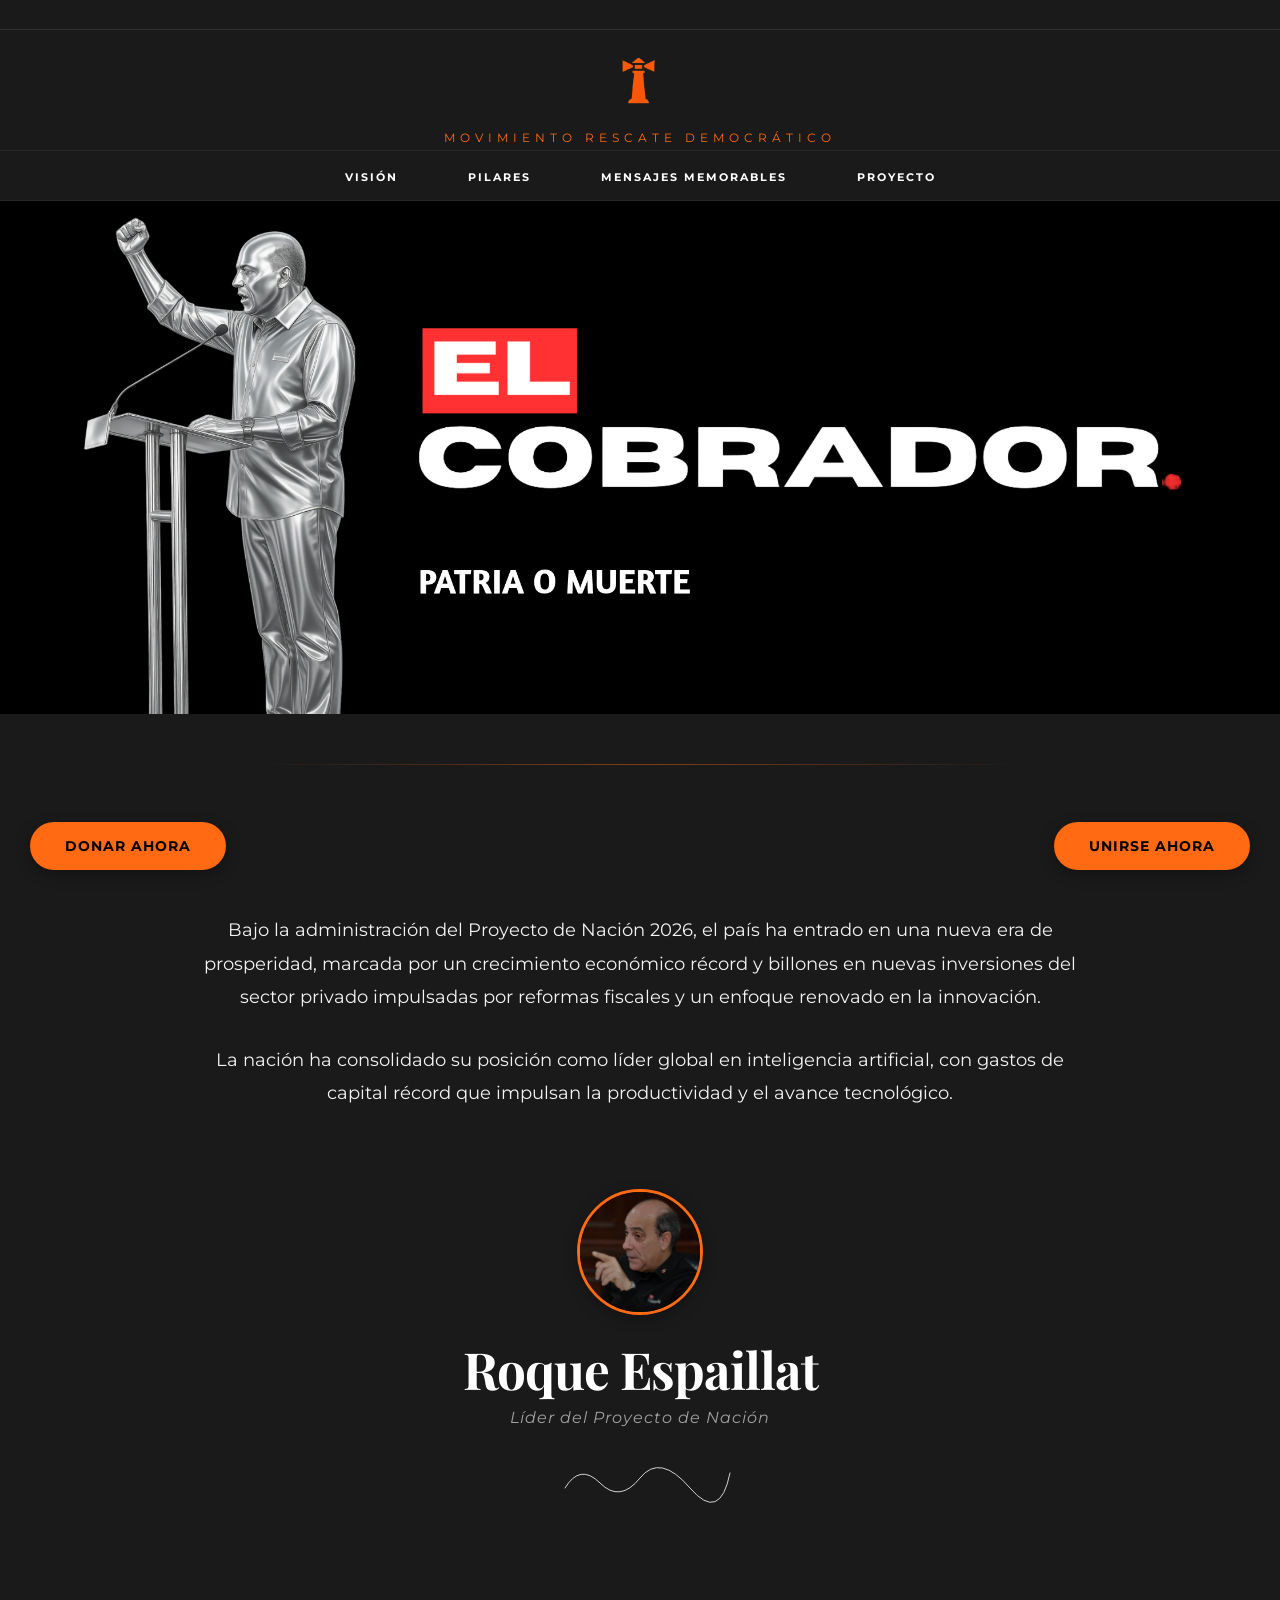
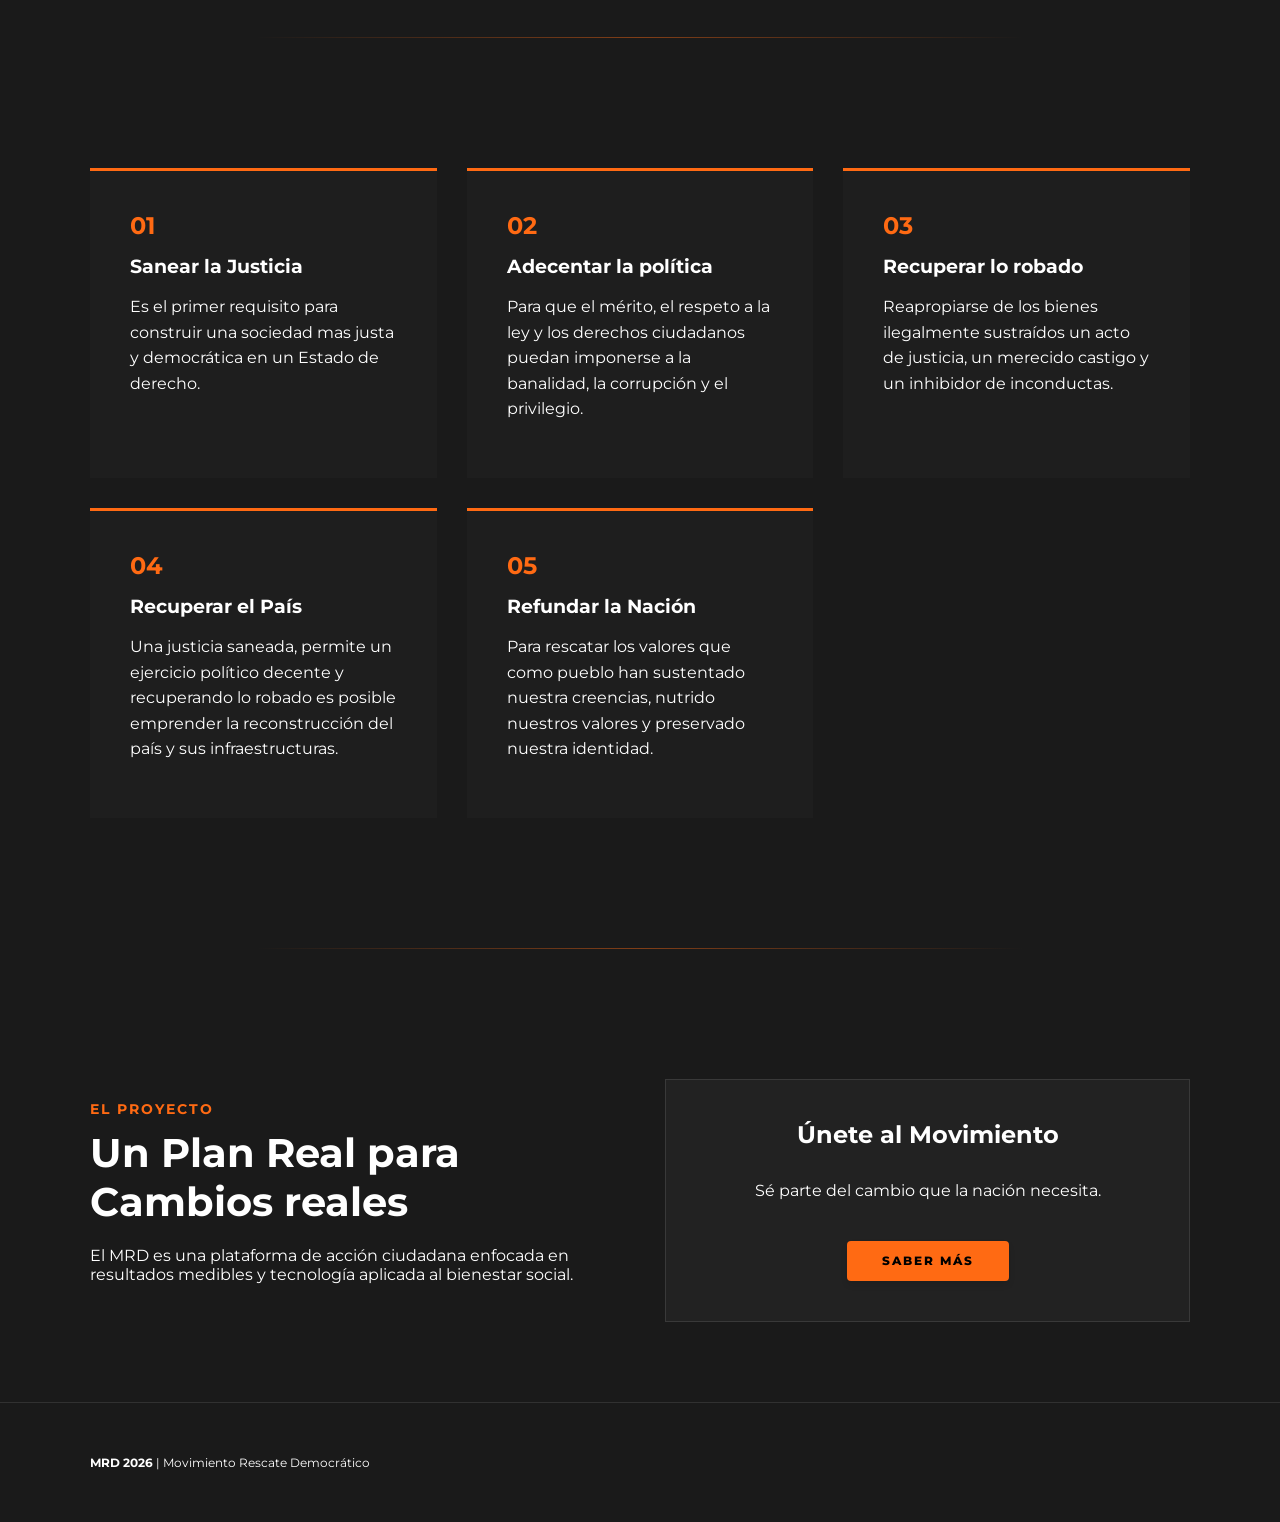
<file: index.html>
<!DOCTYPE html>
<html lang="es">
<head>
    <meta charset="UTF-8">
    <meta name="viewport" content="width=device-width, initial-scale=1.0">
    <title>Proyecto de Nación | MRD</title>
    <link rel="stylesheet" href="style.css">
    <link rel="preconnect" href="https://fonts.googleapis.com">
    <link rel="preconnect" href="https://fonts.gstatic.com" crossorigin>
    <link href="https://fonts.googleapis.com/css2?family=Montserrat:wght@400;700&family=Playfair+Display:wght@700&display=swap" rel="stylesheet">
</head>
<body>

    <header class="main-header">
        <div class="top-bar">
            <div class="ticker-wrapper">
                <span>MOVIMIENTO RESCATE DEMOCRÁTICO • DIOS, PATRIA, FAMILIA, PUEBLO →</span>
            </div>
        </div>

        <div class="mid-bar">
            <div class="brand">
                <img src="img/Sin título.png" alt="Logo" class="brand-logo">
                <span class="location">MOVIMIENTO RESCATE DEMOCRÁTICO</span>
            </div>
            <button id="menuToggle" class="menu-toggle">☰</button>
        </div>

        <nav id="mainNav" class="main-nav">
            <ul>
                <li><a href="#vision">VISIÓN</a></li>
                <li><a href="#pilares">PILARES</a></li>
                <li><a href="mensajesmemorables.html">MENSAJES MEMORABLES</a></li>
                <li><a href="#propuestas">PROYECTO</a></li>
            </ul>
        </nav>
    </header>

    <main>
        <section id="vision" class="hero-section">
            <div class="hero-overlay"></div>
            <div class="container hero-content">
                <h2 class="section-title"></h2>
                <p class="hero-text">
                    
                </p>
            </div>
        </section>

        <hr class="elegant-separator">

        <section id="mensaje-oficial" class="message-section">
            <div class="container narrow message-centered">
                <div class="message-body">
                    <p>Bajo la administración del Proyecto de Nación 2026, el país ha entrado en una nueva era de prosperidad, marcada por un crecimiento económico récord y billones en nuevas inversiones del sector privado impulsadas por reformas fiscales y un enfoque renovado en la innovación.</p>
                    
                    <p>La nación ha consolidado su posición como líder global en inteligencia artificial, con gastos de capital récord que impulsan la productividad y el avance tecnológico.</p>
                </div>

                <div class="signature-block">
                    <img src="img/relax2.jpeg" alt="Roque Espaillat" class="signature-photo">
                    <h3 class="signature-name">Roque Espaillat</h3>
                    <p class="signature-title">Líder del Proyecto de Nación</p>
                    <div class="signature-svg">
                        <svg viewBox="0 0 400 100" xmlns="http://www.w3.org/2000/svg">
                            <path d="M50 70 Q80 20 120 60 T200 50 T300 70 T380 40" fill="none" stroke="white" stroke-width="2" stroke-linecap="round"/>
                        </svg>
                    </div>
                </div>
            </div>
        </section>

        <hr class="elegant-separator">

        <section id="pilares" class="pillars-section">
            <div class="container">
                <div class="grid-container">
                    <div class="card">
                        <span class="card-number">01</span>
                        <h3>Sanear la Justicia</h3>
                        <p>Es el primer requisito para construir una sociedad mas justa y democrática en un Estado de derecho.</p>
                    </div>
                    <div class="card">
                        <span class="card-number">02</span>
                        <h3>Adecentar la política</h3>
                        <p>Para que el mérito, el respeto a la ley y los derechos ciudadanos puedan imponerse a la banalidad, la corrupción y el privilegio.</p>
                    </div>
                    <div class="card">
                        <span class="card-number">03</span>
                        <h3>Recuperar lo robado</h3>
                        <p>Reapropiarse de los bienes ilegalmente sustraídos un acto de justicia, un merecido castigo y un inhibidor de inconductas.</p>
                    </div>
                    <div class="card">
                        <span class="card-number">04</span>
                        <h3>Recuperar el País</h3>
                        <p>Una justicia saneada, permite un ejercicio político decente y recuperando lo robado es posible emprender la reconstrucción del país y sus infraestructuras.</p>
                    </div>
                    <div class="card">
                        <span class="card-number">05</span>
                        <h3>Refundar la Nación</h3>
                        <p>Para rescatar los valores que como pueblo han sustentado nuestra creencias, nutrido nuestros valores  y preservado nuestra identidad.</p>
                    </div>
                </div>
            </div>
        </section>

        <hr class="elegant-separator">

        <section id="propuestas" class="extra-info">
            <div class="container split-layout">
                <div class="text-side">
                    <span class="label">EL PROYECTO</span>
                    <h2>Un Plan Real para Cambios reales</h2>
                    <p>El MRD es una plataforma de acción ciudadana enfocada en resultados medibles y tecnología aplicada al bienestar social.</p>
                </div>
                <div class="visual-side">
                    <div class="info-card-dark">
                        <h4>Únete al Movimiento</h4>
                        <p>Sé parte del cambio que la nación necesita.</p>
                        <a href="#" class="btn-saber-mas">SABER MÁS</a>
                    </div>
                </div>
            </div>
        </section>
    </main>

    <footer class="footer-simple">
        <div class="container footer-flex">
            <p><strong>MRD 2026</strong> | Movimiento Rescate Democrático</p>
        </div>
    </footer>

    <a href="#" class="btn-floating btn-donate-floating">DONAR AHORA</a>
    <a href="#" class="btn-floating btn-join-floating">UNIRSE AHORA</a>
    <div class="menu-overlay" id="menuOverlay"></div>

    <script src="script.js"></script>
</body>
</html>
</file>
<file: style.css>
:root {
    --pantone-black: #1A1A1A;
    --pantone-orange: #FF6A13;
    --white: #FFFFFF;
    --gray: #A0A0A0;
}

body {
    margin: 0;
    background-color: var(--pantone-black);
    font-family: 'Montserrat', sans-serif;
    color: var(--white);
    overflow-x: hidden;
}

.container {
    width: 90%;
    max-width: 1100px;
    margin: 0 auto;
}

/* --- HEADER --- */
.main-header {
    text-align: center;
    border-bottom: 1px solid rgba(255, 255, 255, 0.05);
}

.top-bar {
    background-color: var(--pantone-black);
    border-bottom: 1px solid rgba(255, 255, 255, 0.1);
    padding: 8px 0;
    overflow: hidden;
    white-space: nowrap;
    position: relative;
    font-size: 10px;
    font-weight: 700;
    letter-spacing: 2px;
}

.ticker-wrapper {
    display: inline-block;
    padding-left: 100%;
    animation: ticker 25s linear infinite;
}

@keyframes ticker {
    0% { transform: translateX(0); }
    100% { transform: translateX(-100%); }
}

.mid-bar {
    position: relative;
    padding: 15px 0 5px 0;
    text-align: center;
    transition: all 0.3s ease;
}

.brand {
    padding: 0;
}

.brand-logo {
    max-height: 85px;
    margin-bottom: 5px;
    display: block;
    margin: 0 auto 5px auto;
}

.location {
    display: block;
    color: var(--pantone-orange);
    font-size: 12px;
    letter-spacing: 5px;
    margin-top: -5px;
}

/* --- NAV (PC/TRADICIONAL) --- */
.menu-toggle {
    display: none;
}

.main-nav {
    display: block;
    position: static;
    width: 100%;
    background: var(--pantone-black);
    border-top: 1px solid rgba(255, 255, 255, 0.05);
    padding: 15px 0;
    transition: all 0.4s ease;
}

.main-nav ul {
    display: flex;
    justify-content: center;
    align-items: center;
    gap: 40px;
    list-style: none;
    margin: 0;
    padding: 0;
}

.main-nav a {
    color: var(--white);
    text-decoration: none;
    font-weight: 700;
    font-size: 11px;
    letter-spacing: 2px;
    padding: 10px 15px;
    transition: color 0.3s ease;
}

.main-nav a:hover {
    color: var(--pantone-orange);
}

.menu-overlay {
    display: none;
}

/* --- HERO --- */
.hero-section {
    padding: 0; /* Quitamos padding fijo para que la imagen controle la altura */
    text-align: center;
    position: relative;
    background: url('img/BANNERrr.png');
    background-size: cover; /* Cubre el área disponible */
    background-position: center center; /* Centra la imagen */
    background-repeat: no-repeat;
    min-height: 57vh; /* Altura mínima: 60% de la pantalla */
    display: flex;
    align-items: center; /* Centra el contenido verticalmente */
    justify-content: center;
}

.section-title {
    font-size: 2.5rem;
    margin-bottom: 20px;
}

.hero-text {
    font-size: 1.2rem;
    max-width: 800px;
    margin: 0 auto;
}

/* --- SEPARADORES --- */
hr.elegant-separator {
    border: 0;
    height: 1px;
    margin: 50px auto;
    width: 60%;
    background-image: linear-gradient(to right, rgba(255, 106, 19, 0), rgba(255, 106, 19, 0.75), rgba(255, 106, 19, 0));
    opacity: 0.6;
}

/* --- MENSAJE --- */
.message-section {
    padding: 80px 0;
}

.message-centered {
    text-align: center;
}

.message-body p {
    font-size: 1.15rem;
    line-height: 1.8;
    margin-bottom: 30px;
    color: var(--white);
    opacity: 0.95;
    font-weight: 400;
    max-width: 900px;
    margin-left: auto;
    margin-right: auto;
}

.signature-block {
    margin-top: 80px;
    text-align: center;
    display: flex;
    flex-direction: column;
    align-items: center;
}

.signature-photo {
    width: 120px;
    height: 120px;
    border-radius: 50%;
    object-fit: cover;
    border: 3px solid var(--pantone-orange);
    margin-bottom: 20px;
    box-shadow: 0 4px 15px rgba(0, 0, 0, 0.3);
}

.signature-name {
    font-family: 'Playfair Display', serif;
    font-size: 3.2rem;
    font-weight: 700;
    margin: 0 0 5px 0;
    letter-spacing: -1px;
}

.signature-title {
    font-family: 'Montserrat', sans-serif;
    font-style: italic;
    color: var(--gray);
    font-size: 1rem;
    letter-spacing: 1px;
    margin-top: 0;
}

.signature-svg {
    width: 200px;
    margin: 10px auto 0;
    opacity: 0.8;
}

/* --- PILARES --- */
.grid-container {
    display: grid;
    grid-template-columns: repeat(auto-fit, minmax(300px, 1fr));
    gap: 30px;
    padding: 80px 0;
}

.card {
    background: rgba(255, 255, 255, 0.02);
    padding: 40px;
    border-top: 3px solid var(--pantone-orange);
}

.card-number {
    color: var(--pantone-orange);
    font-weight: 700;
    display: block;
    margin-bottom: 15px;
    font-size: 1.5rem;
}

.card h3 {
    margin-top: 0;
    margin-bottom: 15px;
}

.card p {
    font-size: 1rem;
    line-height: 1.6;
}

/* --- EXTRA INFO --- */
.split-layout {
    display: flex;
    gap: 50px;
    align-items: center;
    padding: 80px 0;
}

.text-side, .visual-side {
    flex: 1;
}

.label {
    color: var(--pantone-orange);
    font-weight: 700;
    letter-spacing: 2px;
    font-size: 0.9rem;
    display: block;
    margin-bottom: 10px;
}

.text-side h2 {
    font-size: 2.5rem;
    margin: 10px 0 20px 0;
}

.info-card-dark {
    background: #222;
    padding: 40px;
    border: 1px solid rgba(255, 255, 255, 0.1);
    text-align: center;
}

.info-card-dark h4 {
    margin-top: 0;
    font-size: 1.5rem;
}

/* --- BOTONES --- */
.btn-saber-mas, .btn-donate {
    background-color: var(--pantone-orange);
    color: #000000 !important;
    padding: 14px 35px;
    border-radius: 4px;
    font-weight: 800;
    font-size: 12px;
    letter-spacing: 2px;
    text-decoration: none;
    display: inline-block;
    margin-top: 25px;
    border: none;
    text-transform: uppercase;
    transition: all 0.3s cubic-bezier(0.25, 0.8, 0.25, 1);
    box-shadow: 0 4px 6px rgba(0, 0, 0, 0.1);
    cursor: pointer;
    line-height: 1;
}

.btn-saber-mas:hover, .btn-donate:hover {
    background-color: #e65a00;
    transform: translateY(-3px);
    box-shadow: 0 7px 14px rgba(0, 0, 0, 0.2);
    letter-spacing: 3px;
}

.btn-floating {
    position: fixed;
    bottom: 30px;
    background: var(--pantone-orange);
    color: black;
    padding: 15px 35px;
    border-radius: 50px;
    text-decoration: none;
    font-weight: 700;
    z-index: 999;
    box-shadow: 0 4px 15px rgba(0, 0, 0, 0.3);
    transition: all 0.3s cubic-bezier(0.25, 0.8, 0.25, 1);
    font-size: 14px;
    letter-spacing: 1px;
}

.btn-donate-floating {
    left: 30px;
}

.btn-join-floating {
    right: 30px;
}

.btn-floating:hover {
    transform: translateY(-3px);
    box-shadow: 0 7px 20px rgba(0, 0, 0, 0.4);
    background-color: #e65a00;
}

/* --- FOOTER --- */
.footer-simple {
    padding: 40px 0;
    border-top: 1px solid rgba(255, 255, 255, 0.1);
    font-size: 12px;
}

.footer-flex {
    display: flex;
    justify-content: space-between;
}

/* --- MÓVIL (≤ 768px) --- */
@media (max-width: 768px) {
    .menu-toggle {
        display: flex !important;
        background: var(--pantone-orange);
        border: none;
        color: #000000;
        font-size: 20px;
        cursor: pointer;
        position: absolute;
        right: 15px;
        top: 50%;
        transform: translateY(-50%);
        z-index: 1100;
        width: 45px;
        height: 45px;
        border-radius: 50px;
        transition: all 0.3s cubic-bezier(0.25, 0.8, 0.25, 1);
        align-items: center;
        justify-content: center;
        box-shadow: 0 4px 15px rgba(0, 0, 0, 0.3);
        font-weight: 700;
        padding: 0;
    }

    .menu-toggle:hover {
        background-color: #e65a00;
        transform: translateY(-50%) scale(1.05);
        box-shadow: 0 7px 20px rgba(0, 0, 0, 0.4);
    }

    .menu-toggle.active {
        background-color: #e65a00;
        color: #000000;
    }

    .main-nav {
        display: none;
        position: fixed;
        top: 0;
        left: -100%;
        width: 80%;
        max-width: 300px;
        height: 100vh;
        background: linear-gradient(135deg, rgba(26, 26, 26, 0.98), rgba(13, 13, 13, 0.98));
        backdrop-filter: blur(15px);
        z-index: 1000;
        transition: left 0.5s cubic-bezier(0.4, 0, 0.2, 1);
        border-right: 3px solid var(--pantone-orange);
        box-shadow: 15px 0 30px rgba(0, 0, 0, 0.5);
        padding-top: 100px;
        overflow-y: auto;
    }

    .main-nav.active {
        display: block !important;
        left: 0;
    }

    .main-nav ul {
        flex-direction: column;
        align-items: center;
        gap: 25px;
        padding: 20px 0;
        margin: 0;
        list-style: none;
    }

    .main-nav a {
        color: var(--white);
        text-decoration: none;
        font-weight: 700;
        font-size: 1.3rem;
        letter-spacing: 3px;
        padding: 15px 30px;
        position: relative;
        transition: all 0.3s ease;
        display: block;
        width: 100%;
        text-align: center;
    }

    .main-nav a::before {
        content: '';
        position: absolute;
        left: 0;
        top: 50%;
        transform: translateY(-50%);
        width: 0;
        height: 100%;
        background: linear-gradient(90deg, var(--pantone-orange), transparent);
        opacity: 0.1;
        transition: width 0.3s ease;
        z-index: -1;
    }

    .main-nav a:hover {
        color: var(--pantone-orange);
        padding-left: 40px;
    }

    .main-nav a:hover::before {
        width: 100%;
    }

    .menu-overlay {
        display: block;
        position: fixed;
        top: 0;
        left: 0;
        width: 100%;
        height: 100%;
        background: rgba(0, 0, 0, 0.6);
        backdrop-filter: blur(3px);
        z-index: 999;
        opacity: 0;
        visibility: hidden;
        transition: all 0.3s ease;
    }

    .menu-overlay.active {
        opacity: 1;
        visibility: visible;
    }

    /* --- AJUSTES ESPECÍFICOS PARA EL HERO EN MÓVIL --- */
    .hero-section {
        min-height: 50vh; /* 50% de la pantalla en móviles */
        padding: 40px 0;
        background-position: center top; /* Ajuste para ver mejor la parte superior en vertical */
    }

    .hero-content {
        position: relative;
        z-index: 2;
        background: rgba(26, 26, 26, 0.6); /* Fondo semitransparente para legibilidad */
        padding: 20px;
        border-radius: 8px;
        max-width: 90%;
    }

    .mid-bar {
        padding: 10px 0;
    }

    .brand-logo {
        max-height: 50px;
    }

    .location {
        font-size: 9px;
        letter-spacing: 3px;
    }

    .split-layout {
        flex-direction: column;
        text-align: center;
    }

    .message-body p {
        font-size: 0.95rem;
        padding: 0 8px;
    }

    .signature-name {
        font-size: 2.2rem;
    }

    .signature-photo {
        width: 100px;
        height: 100px;
    }

    hr.elegant-separator {
        width: 85%;
        margin: 30px auto;
    }

    .footer-flex {
        flex-direction: column;
        text-align: center;
        gap: 10px;
    }

    .btn-floating {
        bottom: 20px;
        padding: 12px 25px;
        font-size: 12px;
    }

    .btn-donate-floating {
        left: 15px;
    }

    .btn-join-floating {
        right: 15px;
    }
}

@media (max-width: 480px) {
    .menu-toggle {
        right: 10px;
        width: 40px;
        height: 40px;
        font-size: 18px;
    }
    .main-nav { width: 85%; }
    .main-nav a { font-size: 1.1rem; padding: 12px 25px; }
    .message-body p { font-size: 0.8rem; }
}

/* --- MÓVIL (≤ 768px) --- */
@media (max-width: 768px) {
    .menu-toggle {
        display: flex !important;
        background: var(--pantone-orange);
        border: none;
        color: #000000;
        font-size: 20px;
        cursor: pointer;
        position: absolute;
        right: 15px;
        top: 50%;
        transform: translateY(-50%);
        z-index: 1100;
        width: 45px;
        height: 45px;
        border-radius: 50px;
        transition: all 0.3s cubic-bezier(0.25, 0.8, 0.25, 1);
        align-items: center;
        justify-content: center;
        box-shadow: 0 4px 15px rgba(0, 0, 0, 0.3);
        font-weight: 700;
        padding: 0;
    }

    .menu-toggle:hover {
        background-color: #e65a00;
        transform: translateY(-50%) scale(1.05);
        box-shadow: 0 7px 20px rgba(0, 0, 0, 0.4);
    }

    .menu-toggle.active {
        background-color: #e65a00;
        color: #000000;
    }

    .main-nav {
        display: none;
        position: fixed;
        top: 0;
        left: -100%;
        width: 80%;
        max-width: 300px;
        height: 100vh;
        background: linear-gradient(135deg, rgba(26, 26, 26, 0.98), rgba(13, 13, 13, 0.98));
        backdrop-filter: blur(15px);
        z-index: 1000;
        transition: left 0.5s cubic-bezier(0.4, 0, 0.2, 1);
        border-right: 3px solid var(--pantone-orange);
        box-shadow: 15px 0 30px rgba(0, 0, 0, 0.5);
        padding-top: 100px;
        overflow-y: auto;
    }

    .main-nav.active {
        display: block !important;
        left: 0;
    }

    .main-nav ul {
        flex-direction: column;
        align-items: center;
        gap: 25px;
        padding: 20px 0;
        margin: 0;
        list-style: none;
    }

    .main-nav a {
        color: var(--white);
        text-decoration: none;
        font-weight: 700;
        font-size: 1.3rem;
        letter-spacing: 3px;
        padding: 15px 30px;
        position: relative;
        transition: all 0.3s ease;
        display: block;
        width: 100%;
        text-align: center;
    }

    .main-nav a::before {
        content: '';
        position: absolute;
        left: 0;
        top: 50%;
        transform: translateY(-50%);
        width: 0;
        height: 100%;
        background: linear-gradient(90deg, var(--pantone-orange), transparent);
        opacity: 0.1;
        transition: width 0.3s ease;
        z-index: -1;
    }

    .main-nav a:hover {
        color: var(--pantone-orange);
        padding-left: 40px;
    }

    .main-nav a:hover::before {
        width: 100%;
    }

    .menu-overlay {
        display: block;
        position: fixed;
        top: 0;
        left: 0;
        width: 100%;
        height: 100%;
        background: rgba(0, 0, 0, 0.6);
        backdrop-filter: blur(3px);
        z-index: 999;
        opacity: 0;
        visibility: hidden;
        transition: all 0.3s ease;
    }

    .menu-overlay.active {
        opacity: 1;
        visibility: visible;
    }

    /* --- CORRECCIÓN DEL HERO EN MÓVIL (SIN CUADRO GRIS) --- */
    .hero-section {
        min-height: 50vh;
        padding: 40px 0;
        background-position: center top;
    }

    /* Eliminamos el fondo gris y el padding del contenedor de texto */
    .hero-content {
        background: transparent !important; /* Fuerza transparencia total */
        padding: 0 !important;             /* Elimina el relleno del cuadro */
        border-radius: 0;                  /* Elimina bordes redondeados */
        max-width: 90%;
        z-index: 2;
    }

    /* Ajuste opcional: Si el texto blanco no se lee bien sobre la imagen clara,
       podemos añadir una sombra al texto en lugar de un cuadro de fondo */
    .hero-content h2, 
    .hero-content p {
        text-shadow: 0 2px 4px rgba(0, 0, 0, 0.8); /* Sombra negra suave para legibilidad */
    }

    .mid-bar {
        padding: 10px 0;
    }

    .brand-logo {
        max-height: 50px;
    }

    .location {
        font-size: 9px;
        letter-spacing: 3px;
    }

    .split-layout {
        flex-direction: column;
        text-align: center;
    }

    .message-body p {
        font-size: 0.95rem;
        padding: 0 8px;
    }

    .signature-name {
        font-size: 2.2rem;
    }

    .signature-photo {
        width: 100px;
        height: 100px;
    }

    hr.elegant-separator {
        width: 85%;
        margin: 30px auto;
    }

    .footer-flex {
        flex-direction: column;
        text-align: center;
        gap: 10px;
    }

    .btn-floating {
        bottom: 20px;
        padding: 12px 25px;
        font-size: 12px;
    }

    .btn-donate-floating {
        left: 15px;
    }

    .btn-join-floating {
        right: 15px;
    }
}

@media (max-width: 480px) {
    .menu-toggle {
        right: 10px;
        width: 40px;
        height: 40px;
        font-size: 18px;
    }
    .main-nav { width: 85%; }
    .main-nav a { font-size: 1.1rem; padding: 12px 25px; }
    .message-body p { font-size: 0.8rem; }
}























@media (max-width: 768px) {
    /* --- HERO: MÁS PEQUEÑO Y SIN ESPACIO ARRIBA --- */
    .hero-section {
        display: block !important; 
        width: 100%;
        margin: 0;
        padding: 0; /* Sin relleno interno */
        
        background-image: url('img/BANNERrr.png') !important;
        background-size: cover; 
        background-position: center center; 
        background-repeat: no-repeat;
        
        /* CAMBIO: Reducimos a 35vh para que se vea más contenido abajo */
        min-height: 35vh; 
        height: auto;
        
        position: relative;
        /* Aseguramos que no haya margen externo */
        margin-top: 0 !important;
        margin-bottom: 0 !important;
    }

    .hero-content {
        background: transparent !important;
        padding: 0 !important; /* Sin relleno */
        width: 100%;
        max-width: 100%;
        margin: 0 auto;
        z-index: 2;
        position: relative;
        text-align: center;
        text-shadow: 0 2px 10px rgba(0, 0, 0, 0.9);
        
        /* Eliminamos cualquier empuje hacia abajo */
        margin-top: 0 !important;
        padding-top: 0 !important;
        
        /* Centrado vertical ligero si la imagen es muy alta, pero con 35vh suele estar bien */
        display: flex;
        flex-direction: column;
        justify-content: center; 
        height: 100%; /* Ocupa toda la altura del hero-section */
    }

    .hero-content h2 {
        font-size: 1.6rem; /* Título un poco más compacto */
        margin-bottom: 8px;
        line-height: 1.2;
    }

    .hero-content p {
        font-size: 0.95rem;
        line-height: 1.4;
        margin-bottom: 10px;
    }
    
    /* El resto de estilos móviles se mantienen igual... */
}
</file>
